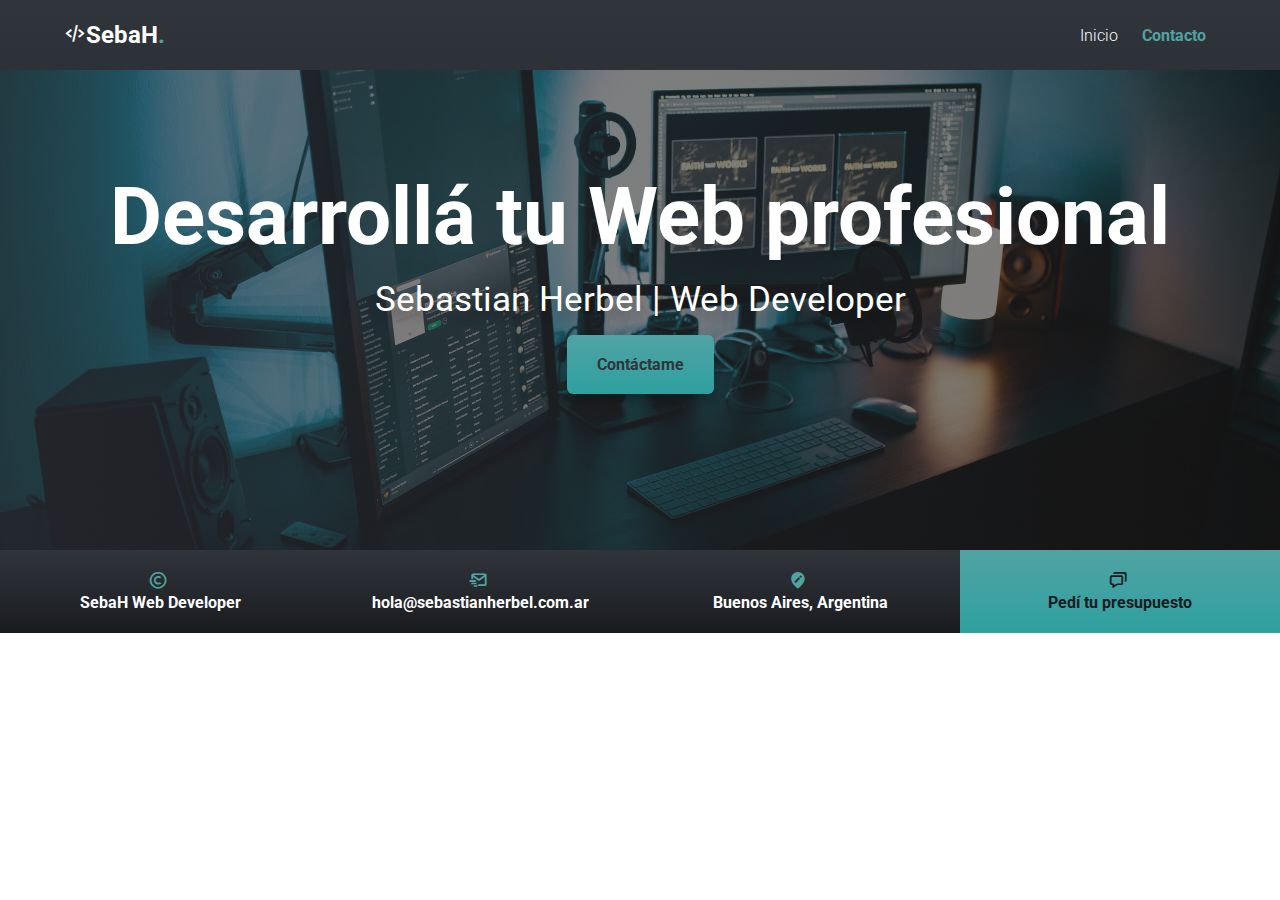
<file: index.html>
<!DOCTYPE html>
<html lang="es">
<head>
    <meta charset="UTF-8">
    <meta name="viewport" content="width=device-width, initial-scale=1.0">
    <meta name="keywords" content="Desarrollo web, web Developer, crea tu pagina, html, css arma tu pagina"> 
    <meta name="description" content="Desarrollamos tu pagina Web a medida">
    <title>SEBAH Web Developer</title>
    <link rel="stylesheet" href="css/styles.css">
    <link rel="stylesheet" href="https://cdnjs.cloudflare.com/ajax/libs/animate.css/4.1.1/animate.min.css"  />
    <link href='https://unpkg.com/boxicons@2.0.7/css/boxicons.min.css' rel='stylesheet'>
</head>
<body>
    <header class="hero">
        <nav class="nav__hero">
            <div class="container nav__container">
                <div class="logo">
                    <h2 class="logo__name"><i class='bx bx-code-alt'></i>SebaH<span class="point">.</span> 
                    </h2>
                </div>
                <div class="links">
                    <a href="index.html" class="link">Inicio</a>
                    <!-- <a href="#" class="link">Servicios</a>
                    <a href="#" class="link">Proyectos</a>
                    <a href="#" class="link">Clientes</a> -->
                    <a href="contacto.html" class="link link--active">Contacto</a>
                </div>
            </div>
        </nav>

        <section class="container hero__main">
            <div class="hero__textos">
                <h1 class="title animate__animated animate__bounce animate__fadeInLeft"> Desarrollá tu Web profesional</h1>
                <p class="copy animate__animated animate__bounce animate__fadeInRight">Sebastian Herbel | Web Developer</p>
                <!-- <h1 class="title"> La Mejor <span class="title--active">Experiencia Digital.</span>
                </h1> -->
                <!-- <p class="copy">Nos encargamos de llevar tu idea al <span class="copy__active">siguiente nivel</span></p> -->
                <a href="contacto.html" class="cta">Contáctame</a>
            </div>
            <!-- <img src="images/imagen-index.jpg" class="mockup" alt=""> -->
        </section>

    </header>

    <footer>
        <div class="contact">
            <div class="item__contact">
                <i class='bx bx-copyright contact_icon' ></i>
                <h3 class="contact__title">SebaH Web Developer</h3>
            </div>  

            <div class="item__contact">
                <i class='bx bx-mail-send contact_icon' ></i>
                <h3 class="contact__title">hola@sebastianherbel.com.ar</h3>
            </div>

            <div class="item__contact">
                <i class='bx bxs-edit-location contact_icon'></i>
                <h3 class="contact__title">Buenos Aires, Argentina</h3>
            </div>
            
            <div class="item__contact item__contact--gold">
                <i class='bx bx-chat contact_icon contact__icon--modifier' ></i>
                <h3 class="contact__title">Pedí tu presupuesto</h3>
            </div>

        </div>

    </footer>
</body>
</html>
</file>
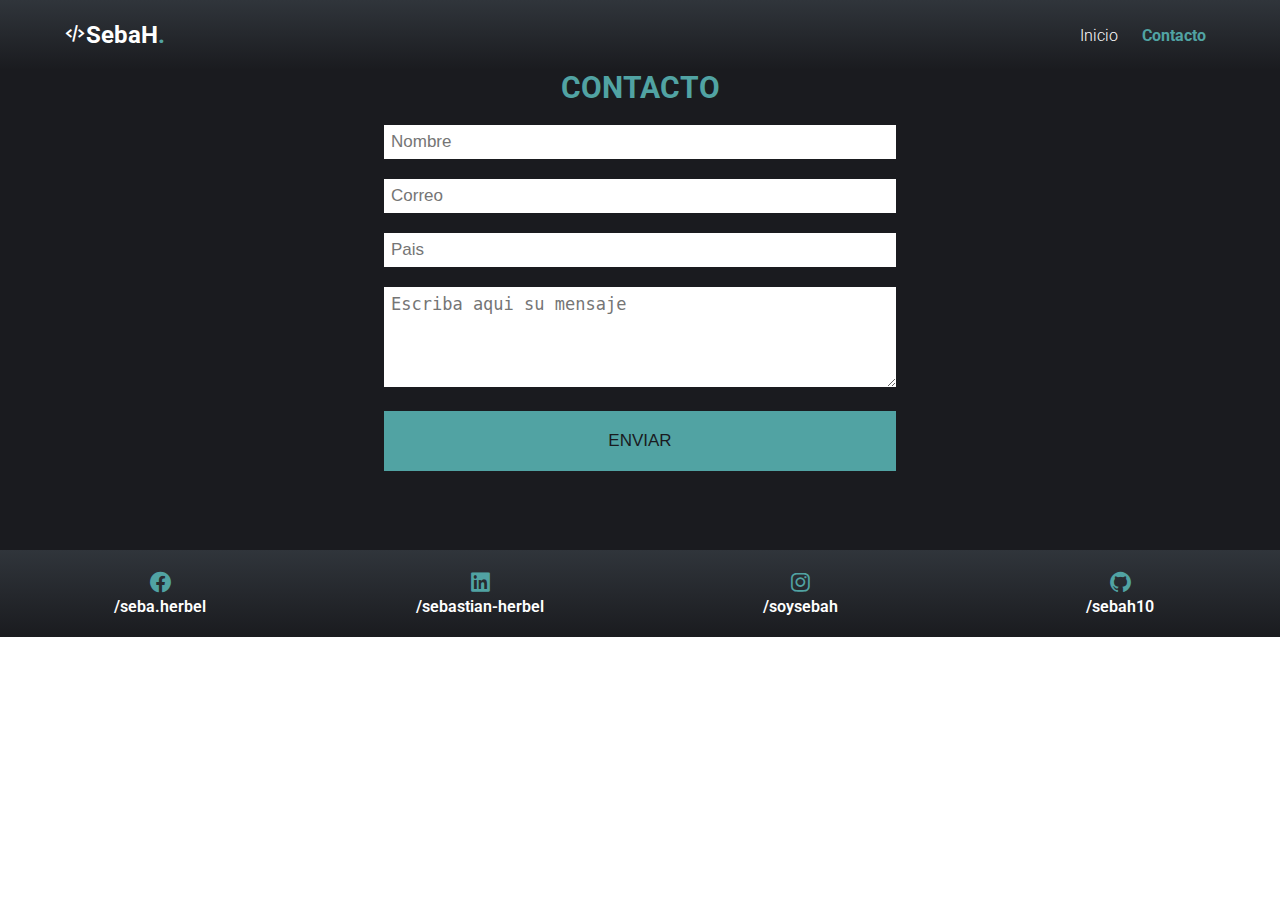
<file: contacto.html>
<!DOCTYPE html>
<html lang="es">
<head>
    <meta charset="UTF-8">
    <meta name="viewport" content="width=device-width, initial-scale=1.0">
    <meta name="keywords" content="Desarrollo web, web Developer, crea tu pagina, html, css arma tu pagina"> 
    <meta name="description" content="Desarrollamos tu pagina Web a medida">
    <title>SEBAH Web Developer</title>
    <link rel="stylesheet" href="css/styles.css">
    <link rel="stylesheet" href="https://cdnjs.cloudflare.com/ajax/libs/animate.css/4.1.1/animate.min.css"  />
    <link href='https://unpkg.com/boxicons@2.0.7/css/boxicons.min.css' rel='stylesheet'>
</head>
<body>
    <header class="hero">
        <nav class="nav__hero">
            <div class="container nav__container">
                <div class="logo">
                    <h2 class="logo__name"><i class='bx bx-code-alt'></i>SebaH<span class="point">.</span> 
                    </h2>
                </div>
                <div class="links">
                    <a href="index.html" class="link">Inicio</a>
                    <!-- <a href="#" class="link">Servicios</a>
                    <a href="#" class="link">Proyectos</a>
                    <a href="#" class="link">Clientes</a> -->
                    <a href="contacto.html" class="link link--active">Contacto</a>
                </div>
            </div>
        </nav>
    </header>

    <main>
        <div class="form">
            <section class="contact__form">
                <form action="" class="formulario">
                <h2>Contacto</h2>
                <input type="text" name="Nombre" placeholder="Nombre">
                <input type="text" name="Correo" placeholder="Correo">
                <input type="text" name="Pais" placeholder="Pais">
                <textarea name="mensaje" placeholder="Escriba aqui su mensaje"></textarea>
                <input type="button" value="ENVIAR" id="boton">
                </form>
            </section> 
        </div>
    </main>


    <footer>
        <div class="redes-sociales">
            <div class="contacto_item">
                <i class='socialmedia__icon bx bxl-facebook-circle'></i>
                <a class="contact__title" href="https://www.facebook.com/seba.herbel">/seba.herbel</a> 
            </div>  

            <div class="contacto_item">
                <i class='socialmedia__icon bx bxl-linkedin-square' ></i>
                <a class="contact__title" href="https://www.linkedin.com/in/sebastian-herbel/">/sebastian-herbel</a>
            </div>

            <div class="contacto_item">
                <i class='socialmedia__icon bx bxl-instagram'></i>
                <a class="contact__title" href="https://www.instagram.com/soysebah/">/soysebah</a>
            </div>
            
            <div class="contacto_item">
                <i class='socialmedia__icon bx bxl-github'></i>
                <a class="contact__title" href="https://github.com/sebah10">/sebah10</a>
            </div>

        </div>

    </footer>
</body>
</html>
</file>
<file: css/styles.css>
@import url('https://fonts.googleapis.com/css2?family=Roboto:ital,wght@0,300;0,400;0,700;1,300;1,400;1,700&display=swap');

:root {
    --gold1: #f4BD76;
    --gold2: #F6CD8F;
    --gray: #ffffff80;
    --gray2: #F7d9d990;
    --black1: #1a1b1f;
    --black2: #30353b;
    --shadow: 0 8px 8px;
    --color_shadow: #00000033;
    --waterblue: #51a3a3;
    --waterblue2:#2ea0a0;
}

*{
    margin: 0;
    padding: 0;
    box-sizing: border-box;
}

body {
    font-family: 'Roboto', sans-serif;
}

.container {
    width: 90%;
    /* max-width: 1200px; */
    margin: 0 auto;
    overflow: hidden;
    padding: 100px 0;
    height: auto;   
}

.container--modifier {
    width: 60%;
}

.hero {
    width: 100%;
    /* min-height: 100vh; */
    background: linear-gradient(180deg, #30353b 0%, #1a1b1f 100%);
}

.nav__hero {
    color: #fff;
    height: 70px;
    border-bottom: 1px solid rgba (255,255,255, 0.1);
}

.nav__container {
    display: flex;
    align-items: center;
    justify-content: space-between;
    height: inherit;
    padding: 0;
}

.logo__name {
    font-size: 24px;
}

.logo__name .bx-code-alt {
    font-size: 22px;
}


.link {
    display: inline-block;
    color:inherit;
    text-decoration: none;
    font-weight: 300;
    padding: 10px;
}

.link--active {
    color: var(--waterblue);
    font-weight: 700;
}

.point {
    color: var(--waterblue);
}

.hero__main {
    width: 100%;
    background: url(/images/fondo-index.jpg);
    background: -webkit-linear-gradient(to right,rgba(55,59,68,.609),#1d1b1b80),url(/images/fondo-index.jpg);
    background: linear-gradient(to right,rgba(55,59,68,.603),#20202090),url(/images/fondo-index.jpg);
    height: 480px;
    background-position: center;
    background-size: cover;
    overflow: hidden;
}

/* .hero__main {
    height: calc(100vh - 70px);
    display: flex;
    justify-content: space-between;
    align-items: center;
    padding: 0;

} */

/* .mockup {
    object-fit: cover;
    width: 30%;
    max-height: 90vh;
} */

.hero__textos {
    width: 100%;
    text-align: center;
}

.title {
    font-size: 80px;
    font-weight: 700;
    color: #fff;
}

/* .title--active {
    color: var(--gold1);
    font-weight: 700;
} */

.copy {
    font-size: 35px;
    color: #fff;
    text-shadow: var(--shadow) var(--color_shadow);
    margin: 15px 0;
}

.copy__active {
    font-weight: 700;
}

.cta {
    padding: 20px 30px;
    display: inline-block;
    background: linear-gradient(180deg, #51a3a3 0%, #2ea0a0 100%);
    text-decoration: none;
    color: var(--black2);
    font-weight: 700;
    box-shadow: var(--shadow) var(--color_shadow);
    border-radius: 6px;
}


/* Service */

.services {
    background: #fafafa;
}

.subtitle {
    font-size: 42px;
}

.subtitle--modifier {
    text-align: center;
    margin-bottom: 16px;
}

.copy__section {
    color: var(--black2);
    font-size: 22px;
    line-height: 32px;
    margin-bottom: 60px;
}

.copy__section--modifier {
    text-align: center;
    margin-bottom: 32px;
}

.container-cards {
    display: flex;
    justify-content: space-between;
    align-items: center;
    flex-wrap: wrap;
}

.card {
    width: 30%;
    padding: 30px 0;
    overflow: hidden;
    background: linear-gradient(180deg, #30353b 0%, #1a1b1f 100%);
    border-radius: 10px;
    position: relative;
    text-align: right;
    margin-bottom: 60px;
    box-shadow: 0 0 6px var(--color_shadow);
}

.card__img {
    text-align: left;
    width: 95%;
    height: 200px;
    object-fit: cover;
    border-radius: 10px 0 0 10px;
}

.cards__text {
    text-align: left;
    width: 90%;
    margin: 0 auto;
}

.card__list {
    color: var(--gold2);
    font-weight: 700;
    margin: 25px 0 12px;
    font-size: 18px;

}

.card__title {
    font-size: 40px;
    color: #fff;
    margin-bottom: 8px;
}

.card__copy {
    color: var(--gray2);
    margin-bottom: 16px;
}

.card__button {
    display: block;
    background: linear-gradient(180deg, #f7ce90 0%, #f4bd76 100%);
    border-radius: 6px;
    text-decoration: none;
    width: 100%;
    color: var(--black1);
    font-weight: normal;
    font-weight: 700;
    text-align: center;
    padding: 12px 0;
}

.card__date {
    color: var(--gold2);
    font-size: 18px;
    font-weight: bold;
    margin-bottom: 16px;
}

.container-bg {
    display: flex;
    justify-content: space-between;
    align-items: center;
    flex-wrap: wrap;
}

.background {
    width: 68%;
    height: 290px;
    border-radius: 10px;
    position: relative;
    margin-bottom: 60px;
}

.background__img {
    width: 100%;
    height: 100%;
    object-fit: cover;
    border-radius: inherit;
}

.background__text {
    position: absolute;
    width: 100%;
    bottom: 30px;
    left: 15px;
    color: #fff;
}

.background__title {
    font-size: 24px;
    margin-bottom: 4px;
}

.testimony {
    background: #fafafa;
}

.testimony-container {
    display: flex;
    justify-content: space-between;
    align-items: center;
    flex-wrap: wrap;
}

.testimony__card {
    width: 30%;
    height: 500px;
    background: linear-gradient(180deg, #30353b 0%, #1a1b1f 100%);
    border-radius: 10px;
    position: relative;
    margin-bottom: 30px;
}

.testimony__img {
    width: 100%;
    height: 100%;
    border-radius: inherit;
    object-fit: cover;
    object-position: center top;
}

.testimony__copy {
    position: absolute;
    bottom: 20px;
    left: 5%;
    width: 90%;
    background: linear-gradient(180deg, #30353b 0%, #1a1b1f 100%);
    color: #fff;
    margin: 0 auto;
    border-radius: 10px;
    box-shadow: var(--shadow) var(--color_shadow);
    padding: 15px 8px;
    display: flex;
    align-items: center;
}

.testimony__copy--modifier {
    background: none;
    box-shadow: none;
}

.testimony__logo {
    font-size: 40px;
    margin-right: 15px;
    display: inline-block;
}

.testimony__name {
    font-size: 24px;
    line-height: 28px;
}

.testimony__position {
    color: var(--gray);
}

.testimony__text {
    padding: 40px 0;
    width: 90%;
    margin: 0 auto;
    color: #fff;
}

.google__logo {
    height: 40px;
    margin-bottom: 20px;
}

.testimony__history {
    font-size: 21px;
    font-weight: 300;
}

.testimony__info {
    width: 70%;
}

.logo--picture {
    width: 40px;
    height: 40px;
    object-fit: cover;
    border-radius: 50%;
    object-position: center top;
}

/* Check */

.check{
    display:flex;
    justify-content: space-evenly;
    flex-wrap: wrap;
    margin: 0 auto;
}

.check__item {
    width: 30%;
    padding-right: 10px;
    display: flex;
    border-right: 2px solid var(--black2);
}

.bx-check {
    background: linear-gradient(180deg, #30353b 0%, #1a1b1f 100%);
    display: inline-block;
    width: 40px;
    height: 40px;
    text-align: center;
    margin-right: 20px;
    color: #fff;
    border-radius: 50%;
    font-size: 40px;
}

.check__number {
    font-weight: 700;
}

.check__copy {
    font-weight: 300;
}

.newsletter {
    width: 60%;
    margin: 0 auto;
    margin-top: 40px;
    height: auto;
    font-family: inherit;
    position:relative;
    border-radius: 6px;
}

.newsletter--modifier {
    margin: 0;
    width: 80%;
}

.newsletter__input {
    width: 100%;
    height: 100%;
    padding: 22px 10px;
    outline: none;
    font-family: inherit;
    border-radius: 6px;
    border: 1px solid var(--black1);
}

.newsletter__submit {
    position: absolute;
    right: 8px;
    top: 10%;
    height: 80%;
    background: linear-gradient(180deg, #30353b 0%, #1a1b1f 100%);
    color: #fff;
    padding: 0 15px;
    border: none;
    border-radius: 6px;
    font-family: inherit;
    font-weight: 700;
    cursor: pointer;
}

.footer {
    background: #fafafa;
}

.footer__caption {
    display: flex;
    flex-wrap: wrap-reverse;
    justify-content: space-evenly;
}

.title__footer {
    font-size: 24px;
    margin-bottom: 32px;
}

.download {
    width: 50%;
}

.download__app {
    display: flex;
}

.download__item {
    display: flex;
    padding: 18px 12px;
    border-radius: 6px;
    border: 1px solid var(--black2);
    width: 42%;
    align-items: center;
    margin-right: 20px;
    margin-bottom: 16px;
}

.donwload__logo {
    font-size: 40px;
    margin-right: 20px;
}

.download__title {
    font-size: 18px;
}

.footer__copy {
    width: 100%;
    color: var(--black2);
    display: flex;
    flex-wrap: wrap;
}

.copyright {
    width: 100%;
}

.politica__privacidad {
    color: inherit;
    text-decoration: none;
    display: inline-block;
    margin-top: 10px;
}

.politica__privacidad:hover {
    text-decoration: underline;
}

.get-email {
    width: 50%;
}

.socialmedia {
    margin-top: 24px;
    display: flex;
    color: var(--black2);
}

.socialmedia__icon {
    font-size: 18px;
    margin-right: 30px;
    display: inline-block;
}

.socialmedia__legend {
    color: var(--black2);
    margin-right: 16px;
}

.contact {
    display: flex;
    width: 100%;
    flex-wrap: wrap;
    color: #fff;
}

.item__contact {
    width: 25%;
    padding: 20px 0;
    text-align: center;
    background: linear-gradient(180deg, #30353b 0%, #1a1b1f 100%);
}


.item__contact--gold {
    background: linear-gradient(180deg, #51a3a3 0%, #2ea0a0 100%);
    color: var(--black1);
}

.contact_icon {
    font-size: 20px;
    color: var(--waterblue);
    line-height: 20px;
    margin-right: 4px;
}

.contact__icon--modifier {
    color: var(--black1);
}

.contact__title {
    font-size: 16px;
    line-height: 20px;
}



/* CONTACTO */

.form {
    background: var(--black1);
    height: 480px;
}


.redes-sociales {
    display: flex;
    width: 100%;
    flex-wrap: wrap;
    color: #fff;
}

.contact__form {
    width: 100%;
    padding: 0 30%;
}

.formulario h2 {
    color: var(--waterblue);
    font-size: 2.5em;
    text-transform: uppercase; 
    text-align: center;
    margin: 0;
    font-size: 30px;
    margin-bottom: 20px;
    width: 100%;
    
}

.form input, textarea {
    width: 100%;
    margin-bottom: 20px;
    padding: 7px;
    font-size: 17px;
    border: none;
    color: var(--black1);
}

textarea {
    min-height: 100px;
    max-height: 200px;
    max-width: 100%;
}

#boton {
    background: var(--waterblue);
    padding: 20px;
}

#boton:hover {
    cursor: pointer;

}

.contacto_item {
    width: 25%;
    padding: 20px 0;
    text-align: center;
    background: linear-gradient(180deg, #30353b 0%, #1a1b1f 100%);
}

.contacto_item a {
    display: block;
    text-decoration: none;
    font-weight: 600;
    color: #fff;
}

.redes-sociales .socialmedia__icon {
    font-size: 25px;
    margin: 0;
    color: var(--waterblue);

} 





@media screen and (max-width:900px) {
    .mockup {
        width: 600px;
        height: auto;
    }

    .title {
        font-size: 50px;
    }

    .copy {
        font-size: 22px;
    }

    .cta {
        padding: 15px 22px;
    }

    .container-cards {
        justify-content: space-evenly;
    }

    .services .card {
        width: 45%;
    }

    .background {
        width: 52%;
    }

    .card {
        width: 42%;
    }

    .testimony-container {
        justify-content: space-evenly;

    }

    .testimony__card {
        width: 45%;
    }

    .check__item {
        width: 45%;
        margin-bottom: 35px;
    }

    .newsletter {
        width: 80%;
    }

    .download {
        width: 100%;
    }

    .download__app {
        justify-content: space-evenly;

    }

    .download__item {
        width: 45%;
    }

    .get-email {
        width: 100%;
        margin-bottom: 40px;
    }

    .socialmedia__icon {
        font-size: 18px;
    }

    .socialmedia__legend {
        font-size: 18px;
    }

}

@media screen and (max-width:700px) {
    main .container,
    footer .container {
        padding: 60px 0;
    }

    .nav__container {
        flex-wrap: wrap;
        flex-direction: column;
        justify-content: space-evenly;
    }

    .nav__hero {
        height: auto;
    }

    .logo {
        padding: 15px 0;
        text-align: center;
    }

    .links {
        padding-bottom: 10px;
        text-align: center;
    }

    .link {
        padding: 7px 10px;
    }

    .hero__main {
        flex-direction: column-reverse;
        justify-content: flex-end;
        height: auto;
        padding: 30px 0;
    }

    .hero__textos{
        width: 100%;
        text-align: center;
    }

    .mockup {
        width: 60%;
        margin-bottom: 20px;
    }

    .title {
        font-size: 35px;
    }

    .copy {
        font-size: 20px;
    }

    .subtitle {
        font-size: 35px;
        text-align: center;
    }

    .copy__section {
        font-size: 20px;
        text-align: center;
    }

    .services .card {
        width: 80%;
    }

    .container-bg {
        justify-content: space-evenly;

    }

    .card {
        margin-bottom: 40px;
        width: 65%;
    }

    .card__title {
        font-size: 35px;
    }

    .card__button {
        width: 100%;
    }
    
    .background {
        width: 65%;
        margin-bottom: 40%;
    }

    .background__copy {
        display: none;
    }

    .testimony__card {
        width: 65%;
    }

    .testimony__name {
        font-size: 20px;
    }

    .container--modifier {
        width: 80%;
    }

    .item__contact {
        width: 100%;
        padding: 10px 0;
    }

    .contact__form {
        padding: 0 15%;
    }

    .contacto__item {
        width: 100%;
        padding: 10px 0;
    }


}

@media screen and (max-width:500px){
    .mockup {
        width: 80%;
        margin-bottom: 15px;
    }

    .services .card {
        width: 95%;
    }

    .card {
        width: 95%;
    }

    .background {
        width: 95%;
    }

    .testimony__card {
        width: 95%;
    }

    .testimony__history {
        font-size: 20px;
    }

    .container--modifier {
        width: 90%;
    }
    
    .newsletter {
        width: 100%;
        display: none;
    }

    .newsletter--modifier {
        display: block;
    }

    .check__item {
        width: 100%;
        border: none;
        padding: none;
        justify-content: center;
    }

    .download__item {
        width: 49%;
    }

    .download__title {
        font-size: 16px;
    }

    .donwload__logo {
        font-size: 30px;
    }

    .contact__form {
        padding: 0 15%;
    }

    .redes-sociales {
        flex-direction: column;
    }

    .contacto_item {
        width: 100%;
        padding: 10px 0;
    }
}
</file>
